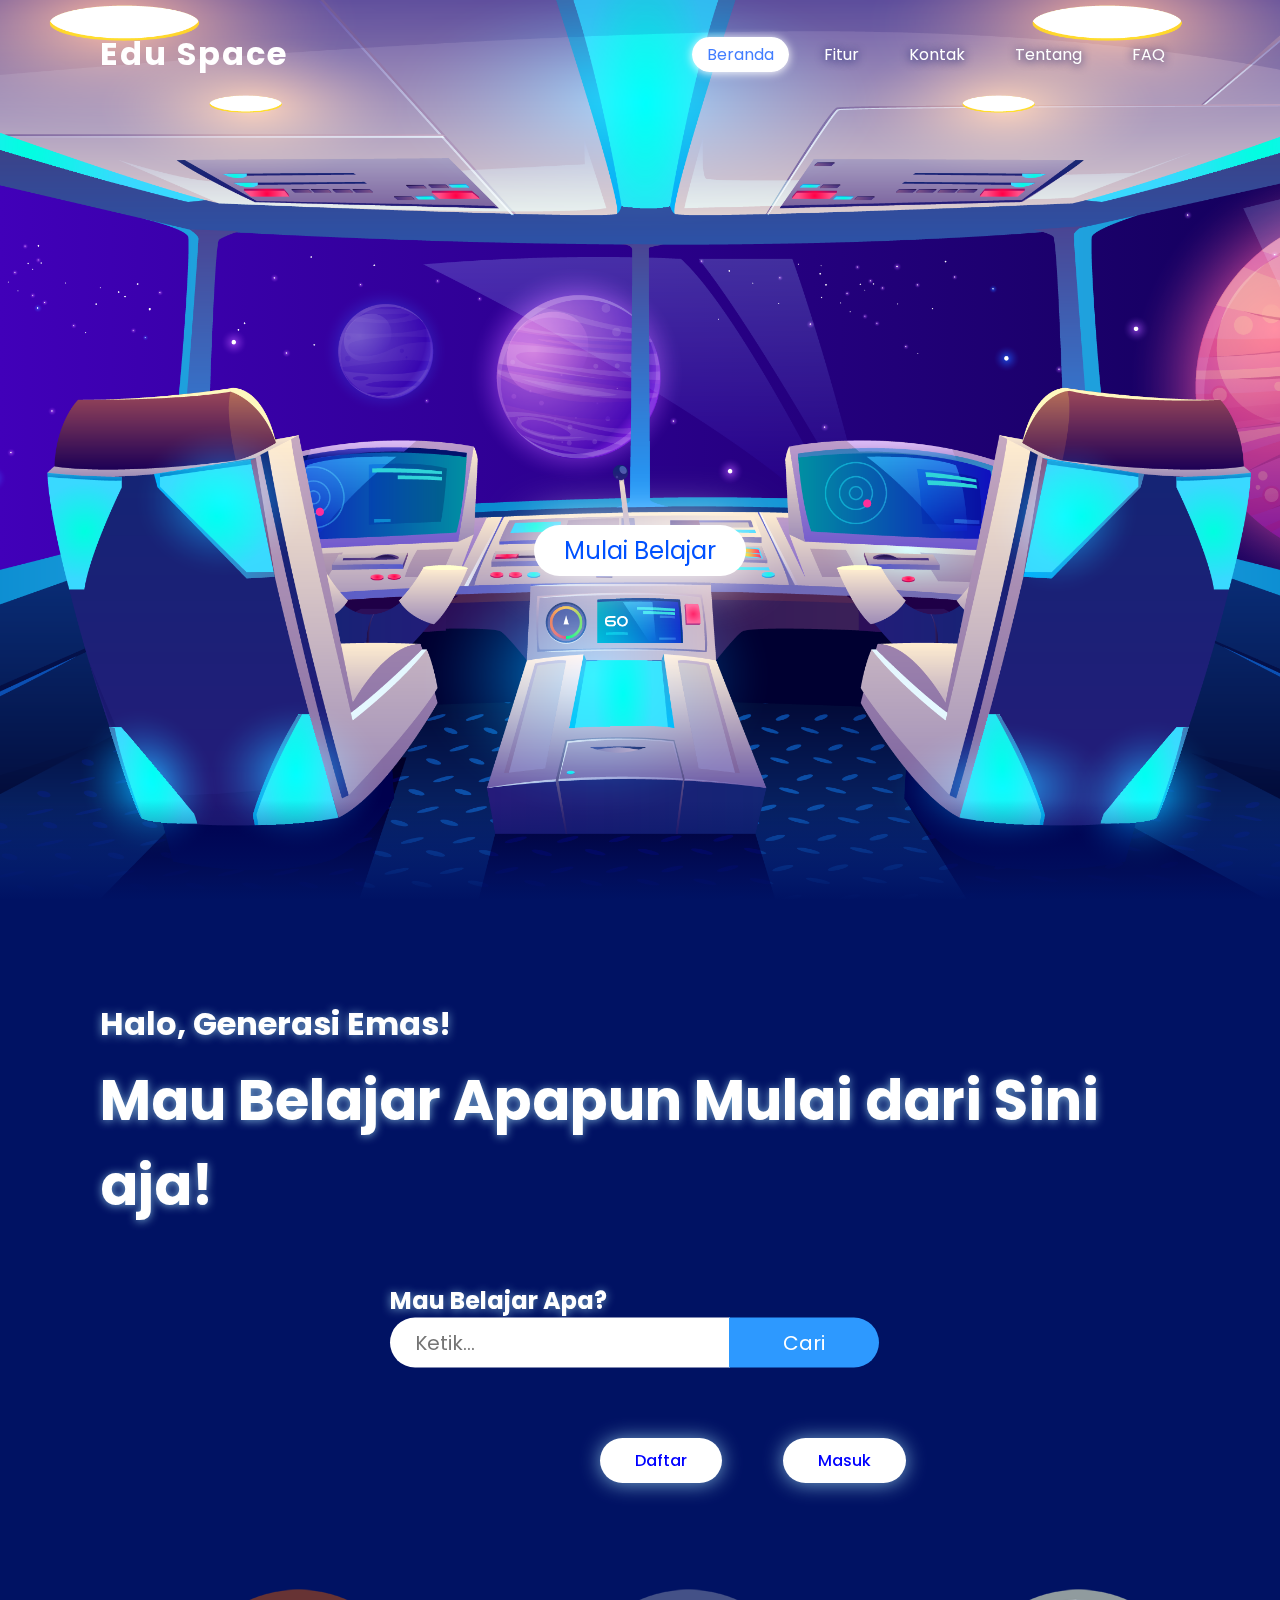
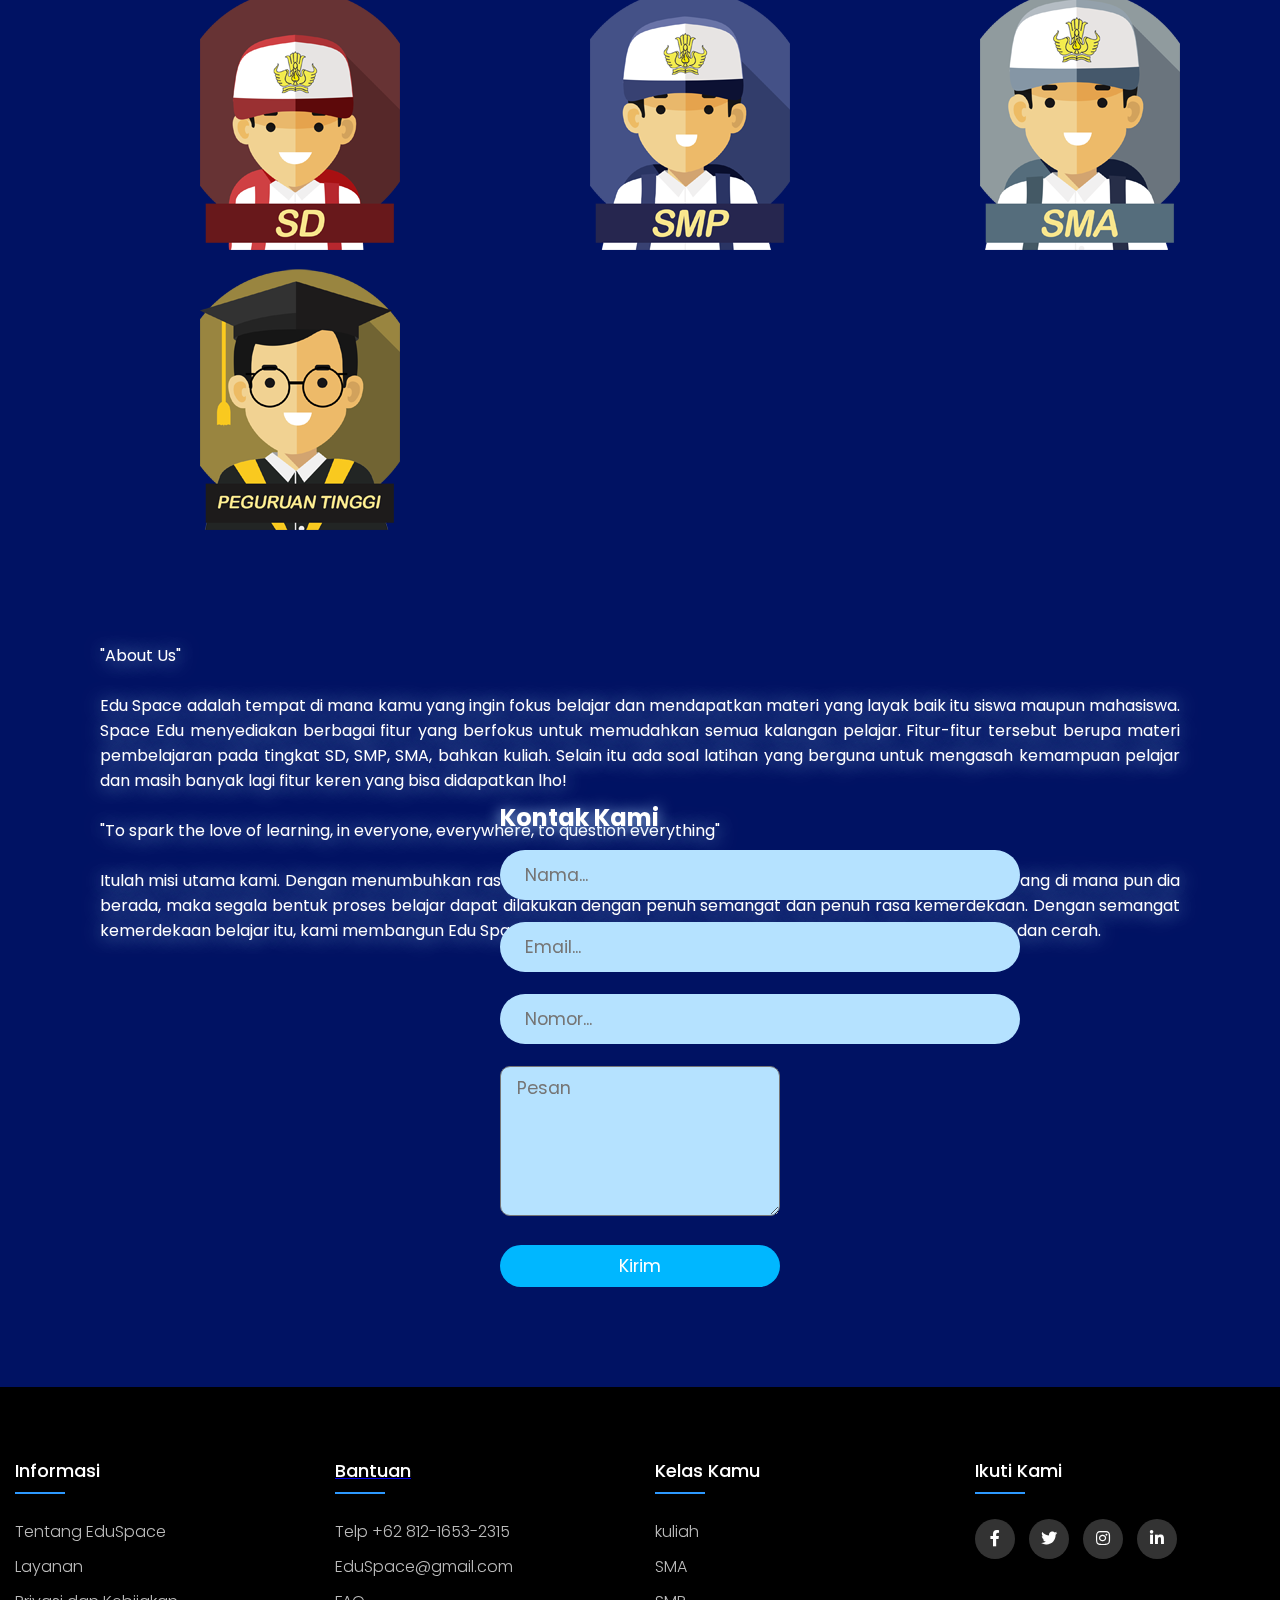
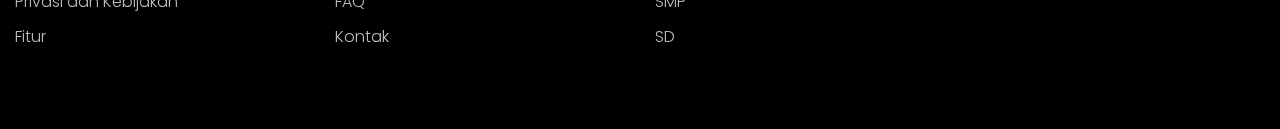
<file: index.html>
<!DOCTYPE html>
<html lang="eng" dir="ltr">
    <head>
        <meta charset="utf-8"> <!-- untuk membuat sebuah instruksi atau perintah agar syntax dapat dibaca oleh browser-->
        <meta name="viewport" content="width=device-width, initial-scale=1.0">
        <meta http-equiv="X-UA-Compatible" content="IE=7">
        <meta http-equiv="X-UA-Compatible" content="ie=edge">
        <title>Edu Space</title>
        <link rel="stylesheet" type="text/css" href="resource/css/style.css"> <!-- bikin take link untuk meghubungkan file index html dengan style css -->
        <link rel="stylesheet" type="text/css" href="https://cdnjs.cloudflare.com/ajax/libs/font-awesome/5.15.1/css/all.min.css">
    </head>
    <body>
        <header>
            <a href="#" class="logo">Edu Space</a>
            <ul>
                <li><a href="#" class="active">Beranda</a></li>
                <li><a href="#">Fitur</a></li>
                <li><a href="#cont">Kontak</a></li> <!-- #cont untuk membuat kontak ketika diklik akan scroll menuju kontak di bawah-->
                <li><a href="#about">Tentang</a></li>
                <li><a href="#">FAQ</a></li>
            </ul>
        </header>
        <section>
            <img src="resource/img/bintang.png" id="stars">
            <img src="resource/img/jupiter.png" id="jupiter">
            <img src="resource/img/pluto.png" id="pluto">
            <img src="resource/img/kaca.png" id="kaca">
            <a href="#sec" id="btn">Mulai Belajar</a>
            <img src="resource/img/ship.png" id="ship">
        </section>
        <div class="sec" id="sec">
            <h2>Halo, Generasi Emas!</h2>
            <h3>Mau Belajar Apapun Mulai dari Sini aja!</h3>
            <button class="btn-primary1">Daftar</button>
            <button class="btn-primary2">Masuk</button>
        <div class="box">
            <h1>Mau Belajar Apa?</h1>
            <form>
                <input type="text" name="" placeholder="Ketik...">
                <input type="submit" name="" value="Cari">
            </form>
        </div>    
            <p><Font size=6><a href="https://www.google.com/" target="_blank"><img src="resource/img/sd.png"></a></Font>
            <Font size=6><a href="https://www.google.com/" target="_blank"><img src="resource/img/smp.png"></a></Font>
            <Font size=6><a href="https://www.google.com/" target="_blank"><img src="resource/img/sma.png"></a></Font>
            <Font size=6><a href="https://www.google.com/" target="_blank"><img src="resource/img/kuliah.png"></a></Font></p>
            <p id="about">
                ㅤㅤㅤㅤㅤㅤㅤㅤㅤㅤㅤㅤㅤㅤㅤㅤㅤㅤㅤㅤㅤㅤㅤㅤㅤㅤㅤㅤㅤㅤㅤㅤㅤㅤㅤㅤㅤㅤㅤ"About Us"<br><br>
                ㅤㅤㅤㅤㅤㅤEdu Space adalah tempat di mana kamu yang ingin fokus belajar dan mendapatkan materi yang layak 
                baik itu siswa maupun mahasiswa. Space Edu menyediakan berbagai fitur yang berfokus untuk memudahkan semua kalangan pelajar.
                Fitur-fitur tersebut berupa materi pembelajaran pada tingkat SD, SMP, SMA, bahkan kuliah. Selain itu ada soal latihan yang berguna 
                untuk mengasah kemampuan pelajar dan masih banyak lagi fitur keren yang bisa didapatkan lho!<br><br>"To spark the love of learning, in everyone, everywhere, to question everything"
                <br><br>ㅤㅤㅤㅤㅤㅤItulah misi utama kami. Dengan 
                menumbuhkan rasa penasaran dan cinta akan proses belajar di dalam diri semua orang di mana pun dia berada, maka segala bentuk proses belajar dapat dilakukan 
                dengan penuh semangat dan penuh rasa kemerdekaan. Dengan semangat kemerdekaan belajar itu, kami membangun Edu Space untuk bisa bersama-sama merangkai Indonesia yang cerdas dan cerah.</p>
            </div>
            
        <script src="resource/script.js"></script> <!--menghubungkan file scrip.js-->
        </section>
    </div>

        <!--kontak start-->
        <div class="container"> <!--diberi id="cont" agar scroll berhenti disini ketika klik kontak-->
            <div class="contact-box">
                <div class="left"></div>
                <div class="right">
                    <h2  id="cont">Kontak Kami</h2>
                    <input type="teks" class="field" placeholder="Nama...">
                    <input type="teks" class="field" placeholder="Email...">
                    <input type="teks" class="field" placeholder="Nomor...">
                    <textarea placeholder="Pesan" class="field"></textarea>
                    <button class="btn">Kirim</button>
                </div>
            </div>
        </div>
        <!--kontak end-->
        
        <!--footer start-->
        <footer class="footer">
            <div class="container">
                <div class="row">
                    <div class="footer-col">
                        <h4>Informasi</h4>
                        <ul>
                            <li><a href="#about">Tentang EduSpace</a></li>
                            <li><a href="#">Layanan</a></li>
                            <li><a href="#">Privasi dan Kebijakan</a></li>
                            <li><a href="#">Fitur</li>
                        </ul>
                    </div>
                    <div class="footer-col">
                        <h4>Bantuan</h4>
                        <ul>
                            <li><a href="#">Telp +62 812-1653-2315</a></li>
                            <li><a href="#">EduSpace@gmail.com</a></li>
                            <li><a href="#">FAQ</a></li>
                            <li><a href="#cont">Kontak</a></li>
                        </ul>
                    </div>
                    <div class="footer-col">
                        <h4>Kelas Kamu</h4>
                        <ul>
                            <li><a href="#">kuliah</a></li>
                            <li><a href="#">SMA</a></li>
                            <li><a href="#">SMP</a></li>
                            <li><a href="#">SD</a></li>
                        </ul>
                    </div>
                    <div class="footer-col">
                        <h4>Ikuti Kami</h4>
                        <div class="social-links">
                            <a href="#"><i class="fab fa-facebook-f"></i></a>
                            <a href="#"><i class="fab fa-twitter"></i></a>
                            <a href="#"><i class="fab fa-instagram"></i></a>
                            <a href="#"><i class="fab fa-linkedin-in"></i></a>
                        </div>
                    </div>
                </div>
            </div>
       </footer>
        <!--footer end-->
    </body>
</html>
</file>
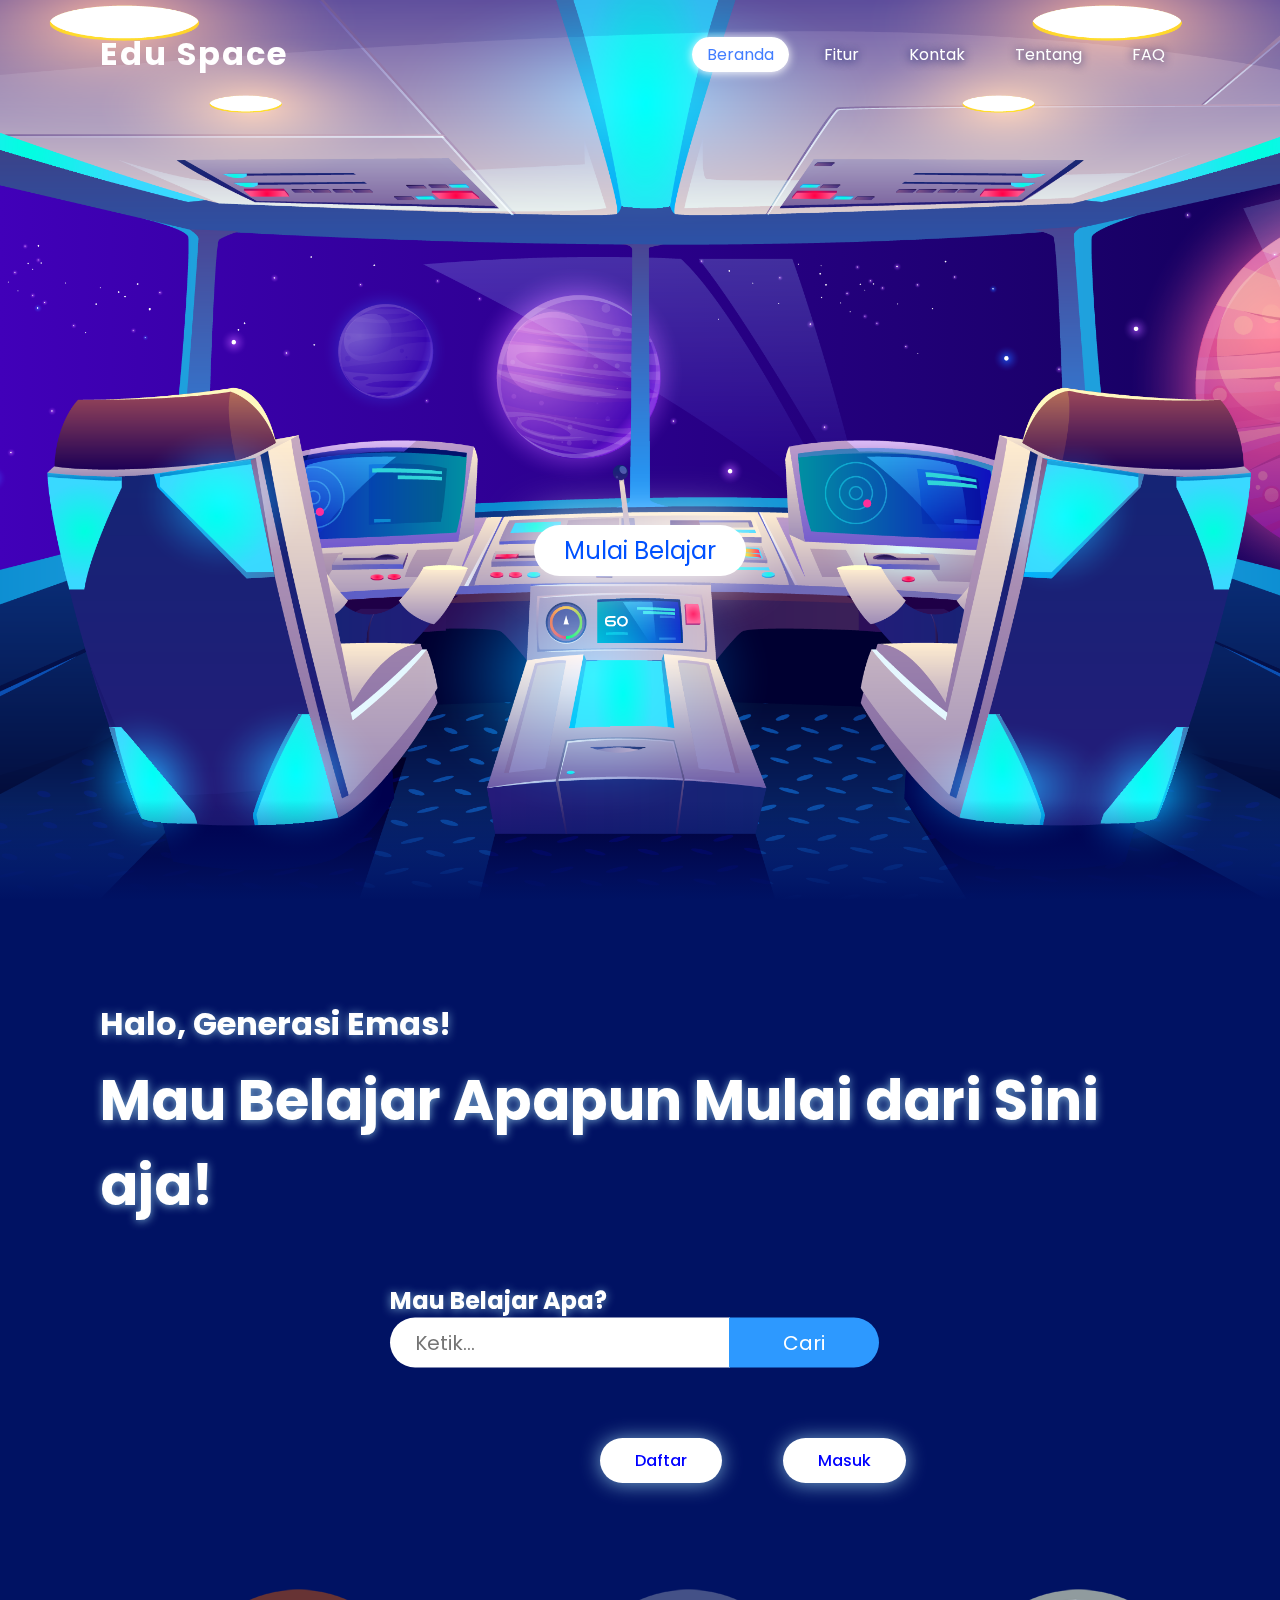
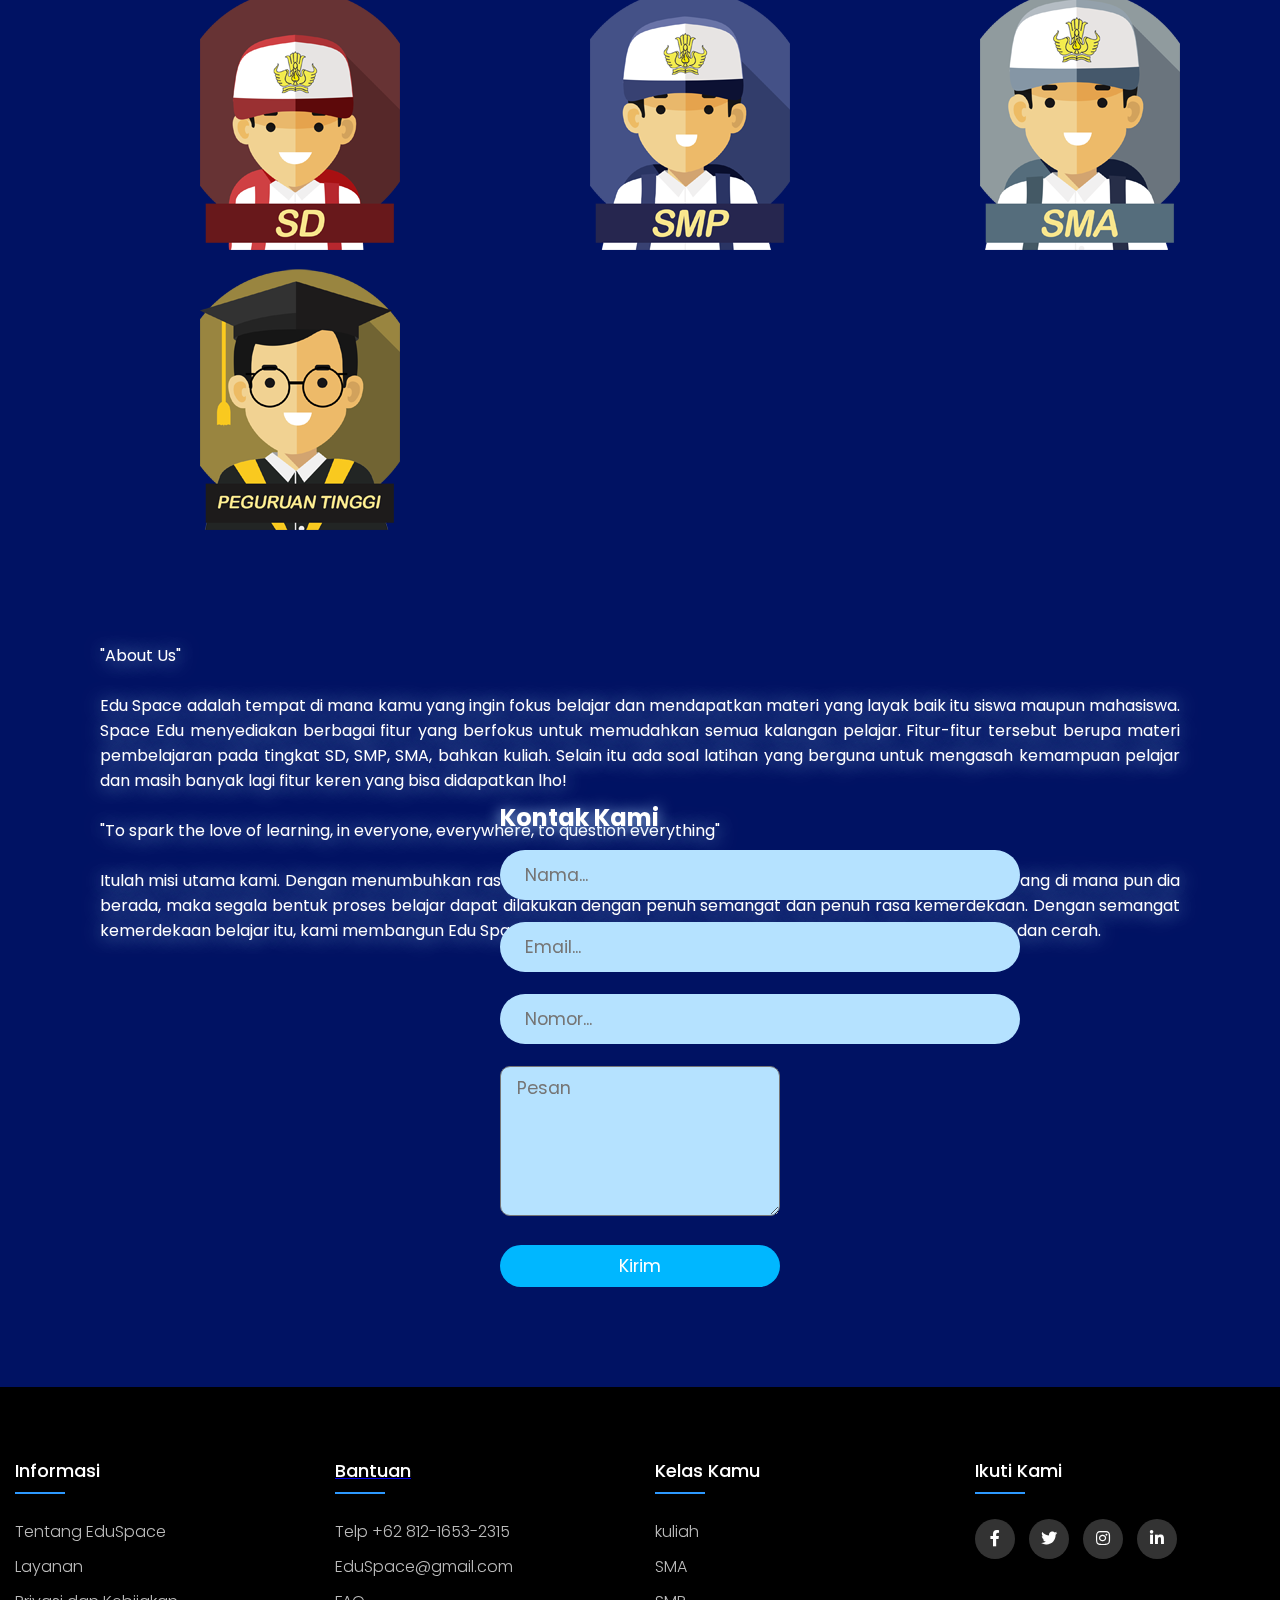
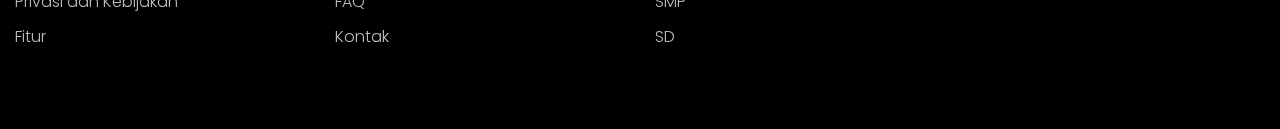
<file: projekspace.html>
<!DOCTYPE html>
<html lang="eng" dir="ltr">
    <head>
        <meta charset="utf-8"> <!-- untuk membuat sebuah instruksi atau perintah agar syntax dapat dibaca oleh browser-->
        <meta name="viewport" content="width=device-width, initial-scale=1.0">
        <meta http-equiv="X-UA-Compatible" content="IE=7">
        <meta http-equiv="X-UA-Compatible" content="ie=edge">
        <title>Edu Space</title>
        <link rel="stylesheet" type="text/css" href="resource/css/style.css"> <!-- bikin take link untuk meghubungkan file index html dengan style css -->
        <link rel="stylesheet" type="text/css" href="https://cdnjs.cloudflare.com/ajax/libs/font-awesome/5.15.1/css/all.min.css">
    </head>
    <body>
        <header>
            <a href="#" class="logo">Edu Space</a>
            <ul>
                <li><a href="#" class="active">Beranda</a></li>
                <li><a href="#">Fitur</a></li>
                <li><a href="#cont">Kontak</a></li> <!-- #cont untuk membuat kontak ketika diklik akan scroll menuju kontak di bawah-->
                <li><a href="#about">Tentang</a></li>
                <li><a href="#">FAQ</a></li>
            </ul>
        </header>
        <section>
            <img src="resource/img/bintang.png" id="stars">
            <img src="resource/img/jupiter.png" id="jupiter">
            <img src="resource/img/pluto.png" id="pluto">
            <img src="resource/img/kaca.png" id="kaca">
            <a href="#sec" id="btn">Mulai Belajar</a>
            <img src="resource/img/ship.png" id="ship">
        </section>
        <div class="sec" id="sec">
            <h2>Halo, Generasi Emas!</h2>
            <h3>Mau Belajar Apapun Mulai dari Sini aja!</h3>
            <button class="btn-primary1">Daftar</button>
            <button class="btn-primary2">Masuk</button>
        <div class="box">
            <h1>Mau Belajar Apa?</h1>
            <form>
                <input type="text" name="" placeholder="Ketik...">
                <input type="submit" name="" value="Cari">
            </form>
        </div>    
            <p><Font size=6><a href="https://www.google.com/" target="_blank"><img src="resource/img/sd.png"></a></Font>
            <Font size=6><a href="https://www.google.com/" target="_blank"><img src="resource/img/smp.png"></a></Font>
            <Font size=6><a href="https://www.google.com/" target="_blank"><img src="resource/img/sma.png"></a></Font>
            <Font size=6><a href="https://www.google.com/" target="_blank"><img src="resource/img/kuliah.png"></a></Font></p>
            <p id="about">
                ㅤㅤㅤㅤㅤㅤㅤㅤㅤㅤㅤㅤㅤㅤㅤㅤㅤㅤㅤㅤㅤㅤㅤㅤㅤㅤㅤㅤㅤㅤㅤㅤㅤㅤㅤㅤㅤㅤㅤ"About Us"<br><br>
                ㅤㅤㅤㅤㅤㅤEdu Space adalah tempat di mana kamu yang ingin fokus belajar dan mendapatkan materi yang layak 
                baik itu siswa maupun mahasiswa. Space Edu menyediakan berbagai fitur yang berfokus untuk memudahkan semua kalangan pelajar.
                Fitur-fitur tersebut berupa materi pembelajaran pada tingkat SD, SMP, SMA, bahkan kuliah. Selain itu ada soal latihan yang berguna 
                untuk mengasah kemampuan pelajar dan masih banyak lagi fitur keren yang bisa didapatkan lho!<br><br>"To spark the love of learning, in everyone, everywhere, to question everything"
                <br><br>ㅤㅤㅤㅤㅤㅤItulah misi utama kami. Dengan 
                menumbuhkan rasa penasaran dan cinta akan proses belajar di dalam diri semua orang di mana pun dia berada, maka segala bentuk proses belajar dapat dilakukan 
                dengan penuh semangat dan penuh rasa kemerdekaan. Dengan semangat kemerdekaan belajar itu, kami membangun Edu Space untuk bisa bersama-sama merangkai Indonesia yang cerdas dan cerah.</p>
            </div>
            
        <script src="resource/script.js"></script> <!--menghubungkan file scrip.js-->
        </section>
    </div>

        <!--kontak start-->
        <div class="container"> <!--diberi id="cont" agar scroll berhenti disini ketika klik kontak-->
            <div class="contact-box">
                <div class="left"></div>
                <div class="right">
                    <h2  id="cont">Kontak Kami</h2>
                    <input type="teks" class="field" placeholder="Nama...">
                    <input type="teks" class="field" placeholder="Email...">
                    <input type="teks" class="field" placeholder="Nomor...">
                    <textarea placeholder="Pesan" class="field"></textarea>
                    <button class="btn">Kirim</button>
                </div>
            </div>
        </div>
        <!--kontak end-->
        
        <!--footer start-->
        <footer class="footer">
            <div class="container">
                <div class="row">
                    <div class="footer-col">
                        <h4>Informasi</h4>
                        <ul>
                            <li><a href="#about">Tentang EduSpace</a></li>
                            <li><a href="#">Layanan</a></li>
                            <li><a href="#">Privasi dan Kebijakan</a></li>
                            <li><a href="#">Fitur</li>
                        </ul>
                    </div>
                    <div class="footer-col">
                        <h4>Bantuan</h4>
                        <ul>
                            <li><a href="#">Telp +62 812-1653-2315</a></li>
                            <li><a href="#">EduSpace@gmail.com</a></li>
                            <li><a href="#">FAQ</a></li>
                            <li><a href="#cont">Kontak</a></li>
                        </ul>
                    </div>
                    <div class="footer-col">
                        <h4>Kelas Kamu</h4>
                        <ul>
                            <li><a href="#">kuliah</a></li>
                            <li><a href="#">SMA</a></li>
                            <li><a href="#">SMP</a></li>
                            <li><a href="#">SD</a></li>
                        </ul>
                    </div>
                    <div class="footer-col">
                        <h4>Ikuti Kami</h4>
                        <div class="social-links">
                            <a href="#"><i class="fab fa-facebook-f"></i></a>
                            <a href="#"><i class="fab fa-twitter"></i></a>
                            <a href="#"><i class="fab fa-instagram"></i></a>
                            <a href="#"><i class="fab fa-linkedin-in"></i></a>
                        </div>
                    </div>
                </div>
            </div>
       </footer>
        <!--footer end-->
    </body>
</html>
</file>
<file: resource/css/style.css>
@import url('https://fonts.googleapis.com/css?family=Poppins:300,400,500,600,700,800,900&display=swap');
*
{
    margin: 0;
    padding: 0;
    box-sizing: border-box;
    font-family: 'Poppins', sans-serif;
    scroll-behavior: smooth;
}
body {
    width: 100%;
    height: 150vh;
    color: #fff;
    background: linear-gradient(-90deg, #cf5d00, #04003d, #04003d, #4100b9);
    background-size: 400% 400%;
    position: relative;
    animation: change 10s ease-in-out infinite;
}

@keyframes change {
    0% {
        background-position: 0 50%;
    }
    50% {
        background-position: 100% 50%;
    }
    100% {
        background-position: 0 50%;
    }
}
header
{
    position: absolute;
    top: 0;
    left: 0;
    width: 100%;
    padding: 30px 100px;
    display: flex;
    justify-content: space-between;
    align-items: center;
    z-index: 10000;
}
header .logo
{
    color: #fff;
    font-weight: 700;
    text-decoration: none;
    font-size: 2em;
    text-transform: none;
    letter-spacing: 2px;
}
header ul
{
    display: flex;
    justify-content: center;
    align-items: center;
}
header ul li 
{
    list-style: none;
    margin-left: 20px;
}
header ul li a
{
    text-decoration: none;
    padding: 6px 15px;
    color: #fff;
    border-radius: 20px;
    text-shadow: 0 1px 10px #001263;
}
header ul li a:hover,
header ul li a.active
{
    background: #fff;
    color: #0051ffbe;
    text-shadow: none;
    box-shadow: 0 1px 10px #ffffff;
}
section
{
    position: relative;
    width: 100%;
    height: 100vh;
    padding: 100px;
    display: flex;
    justify-content: center;
    align-items: center;
    overflow: hidden; /*agar button explore ketka scroll smpe bawah tertutup oleh artikel */
}
section::before
{
    content: "";
    position: absolute;
    bottom: 0;
    width: 100%;
    height: 100px;
    background: linear-gradient(to top,#001263,transparent); /*sebagai pewarna untuk batas atas dan bawah antara ship dan artikel*/
    z-index: 1000;
}
section::after
{
    content: "";
    position:absolute;
    bottom: 0;
    width: 100%;
    height: 100px;
    background: linear-gradient(to bottom,#ffffff,transparent); /*sebagai pewarna untuk batas atas dan bawah antara ship dan artikel*/
    
}
section img
{
    position: absolute;
    top: 0;
    left: 0;
    width: 100%;
    height: 100%;
    object-fit: cover;
    pointer-events: none;
}
section img#stars
{
    mix-blend-mode: screen;
}
section img#pluto
{
    mix-blend-mode: screen;
}
section img#jupiter
{
    mix-blend-mode: screen;
}
section img#kaca
{
    mix-blend-mode:screen;
}
section img#ship
{
    z-index: 10;
}
#btn
{
    text-decoration:none;
    display: inline-block;
    padding: 8px 30px;
    border-radius: 40px;
    background: #fff;
    color: #0051ff;
    font-size: 1.5em;
    z-index: 100;
    transform: translateY(100px);
    box-shadow: 0 1px 50px #fff;
}
.sec
{
    position: relative;
    padding: 100px;
    width: 100%;
    height: 100vh;
    color: #fff;
    background: #001263;
}
.sec h2
{
    font-size: 2em;
    margin-bottom: 10px;
    color: #fff;
    text-shadow: 0 1px 10px #77a7ce;
}
.sec h3
{
    font-size: 3.5em;
    margin-bottom: 10px;
    color: #fff;
    text-shadow: 0 1px 10px #77a7ce;
}
.sec p 
{
    font-size: 1em;
    color: #fff;
    text-shadow: 1px 1px 20px #abd5fc;
    margin-top: 100px;
    margin-bottom: 50px;
    text-align: justify; /*untuk membuat paragraf rata kanan dan kiri*/
    /* text-indent: 100px; /*untuk membuat paragraf kalimat awal menjorok ke dalam */ 
}

.sec Font
{
    margin-left: 100px;
}

/* daftar dan masuk*/

button.btn-primary1
{
    padding: 10px 35px;
    background-color: #fff;
    border-radius: 100px;
    color: blue;
    border: none;
    font-size: 16px;
    font-weight: 500;
    box-shadow: 0 1px 20px #77a7ce;
    margin: -1px 0px;
    margin-right: 57px;
    margin-left: 500px;
    margin-top: 200px;
}
button.btn-primary2
{
    padding: 10px 35px;
    background-color: #fff;
    border-radius: 100px;
    color: blue;
    border: none;
    font-size: 16px;
    font-weight: 500;
    box-shadow: 0 1px 20px #77a7ce;
}

/* tombol pencarian */

h1
{
    margin: 0 0 10;
    margin-top: -50px;
    padding: 0;
    color: #fff;
    font-size: 24px;
    text-shadow: 0 1px 10px #77a7ce;
}
.box
{
    position: absolute;
    top: 50%;
    left: 50%;
    width: 500px;
    transform: translate(-50%, -50%);
}
input
{
    position: relative;
    display: inline-block;
    font-size: 20px;
    box-sizing: border-box;
    transition: .5s;
}
input[type="text"]
{
    background: #fff;
    width: 340px;
    height: 50px;
    border: none;
    outline: none;
    padding: 0 25px;
    border-radius: 25px 0 0 25px;
}
input[type="submit"]
{
    position: relative;
    left: -5px;
    border-radius: 0 25px 25px 0;
    width: 150px;
    height: 50px;
    border: none;
    outline: none;
    cursor: pointer;
    background: #2d99ff;
    color: #fff;
}
input[type="submit"]:hover
{
    background: #ff6600;
}

/*kontak kami*/

.right{
	padding: 600px 500px 100px;
    background: #001263;
}

h2{
	position: relative;
	margin-bottom: 15px;
    color: #fff;
    text-shadow: 0 1px 15px #abd5fc;
}

input[type="teks"]
{   
    background: rgba(181, 226, 255);
    width: 520px;
    height: 50px;
    border: none;
    outline: none;
    padding: 0 25px;
    border-radius: 50px;
}

.field{
	width: 100%;
	outline: none;
	background-color: rgba(181, 226, 255);
	padding: 0.5rem 1rem;
	font-size: 1.1rem;
	margin-bottom: 22px;
	transition: .3s;
    border-radius: 10px;
}

.field:hover{
	background-color: #ffffff;
}

textarea{
	min-height: 150px;
}

.btn{
	width: 100%;
	padding: 0.5rem 1rem;
	background-color: #00b7ff;
	color: #fff;
	font-size: 1.1rem;
	border: none;
	outline: none;
	cursor: pointer;
	transition: .3s;
    border-radius: 50px;
}

.btn:hover{
    background-color: #ff8800;
}

/* Footer */

.row{
	display: flex;
	flex-wrap: wrap;
}
ul{
	list-style: none;
}
.footer{
	background-color: #000000;
    padding: 70px 0;
}
.footer-col{
   width: 25%;
   padding: 0 15px;
}
.footer-col h4{
	font-size: 18px;
	color: #ffffff;
	text-transform: capitalize;
	margin-bottom: 35px;
	font-weight: 500;
	position: relative;
    text-decoration: none;
}
.footer-col h4::before{
	content: '';
	position: absolute;
	left:0;
	bottom: -10px;
	background-color: #2d99ff;
	height: 2px;
	box-sizing: border-box;
	width: 50px;
}
.footer-col ul li:not(:last-child){
	margin-bottom: 10px;
}
.footer-col ul li a{
	font-size: 16px;
	color: #ffffff;
	text-decoration: none;
	font-weight: 300;
	color: #bbbbbb;
	display: block;
	transition: all 0.3s ease;
}
.footer-col ul li a:hover{
	color: #ffffff;
	padding-left: 8px;
}
.footer-col .social-links a{
	display: inline-block;
	height: 40px;
	width: 40px;
	background-color: rgba(255,255,255,0.2);
	margin:0 10px 10px 0;
	text-align: center;
	line-height: 40px;
	border-radius: 50%;
	color: #ffffff;
	transition: all 0.5s ease;
}
.footer-col .social-links a:hover{
	color: #24262b;
	background-color: #ffffff;
}
</file>
